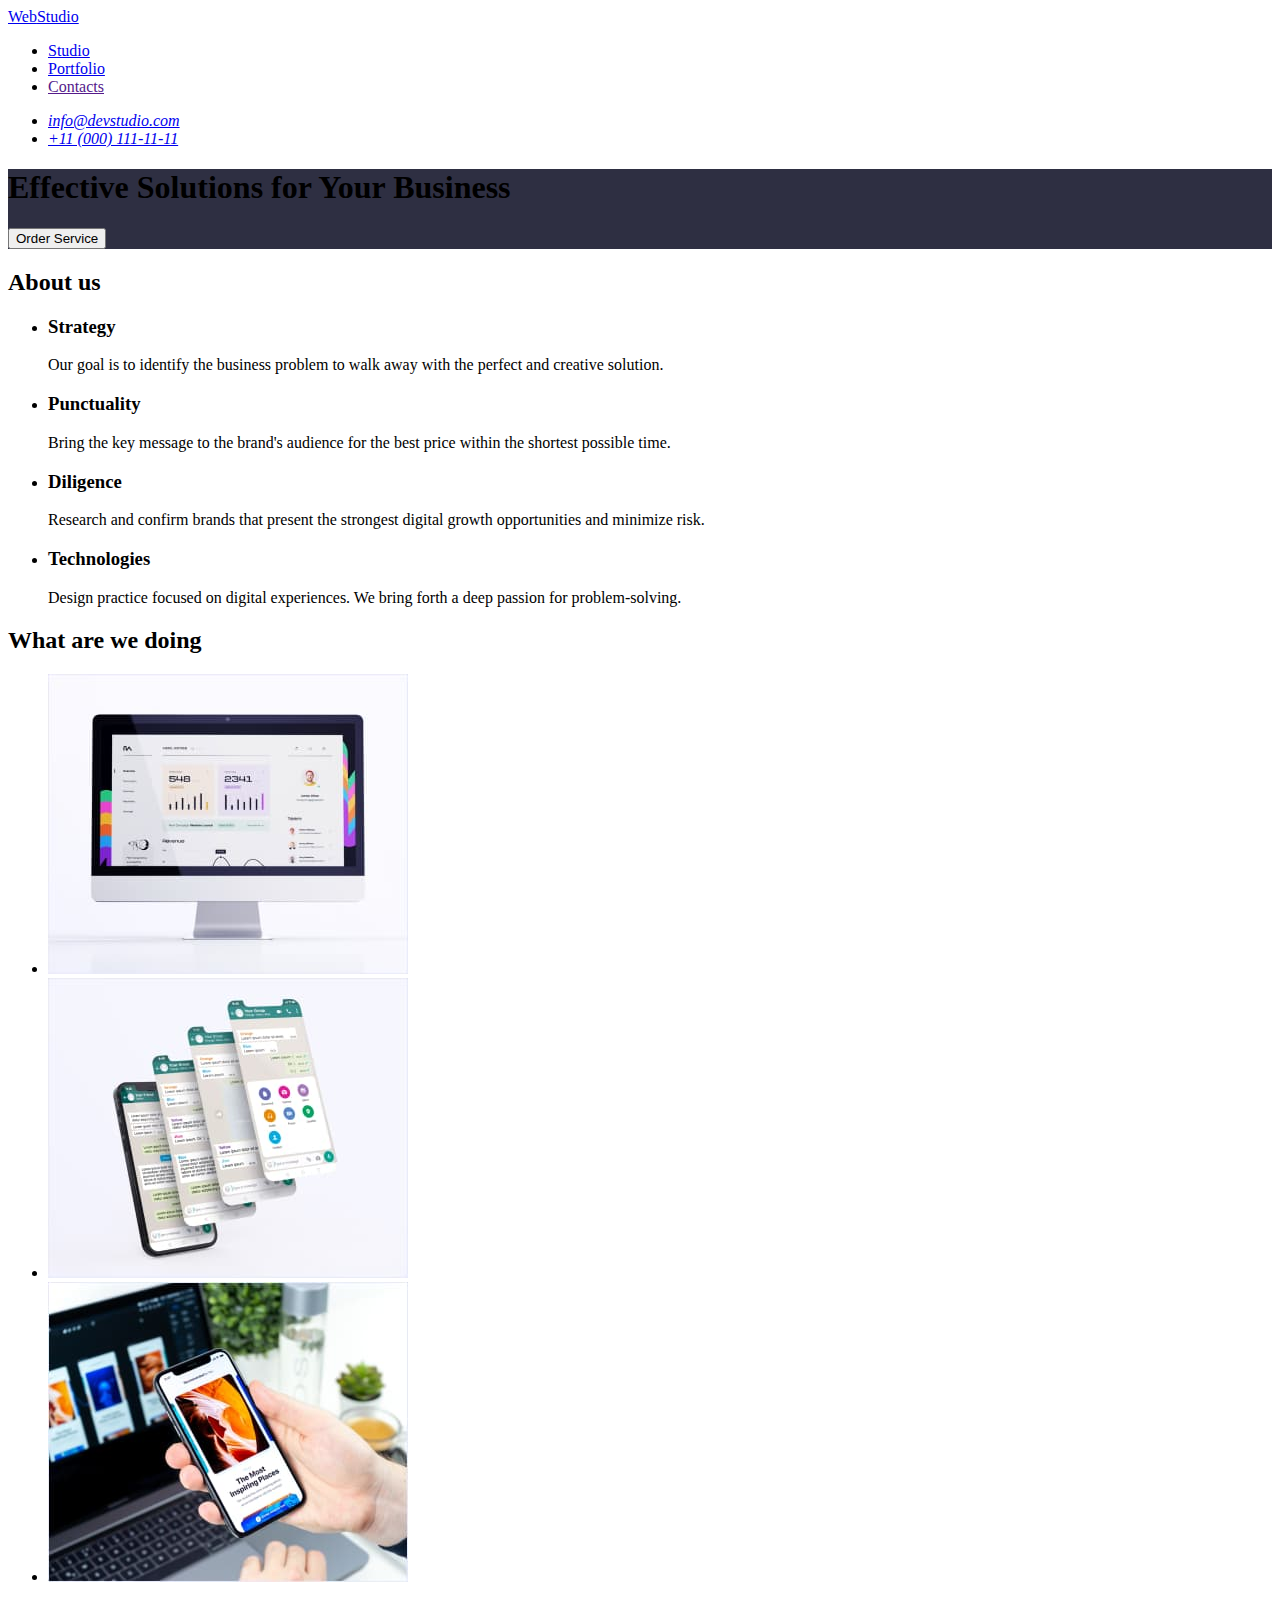
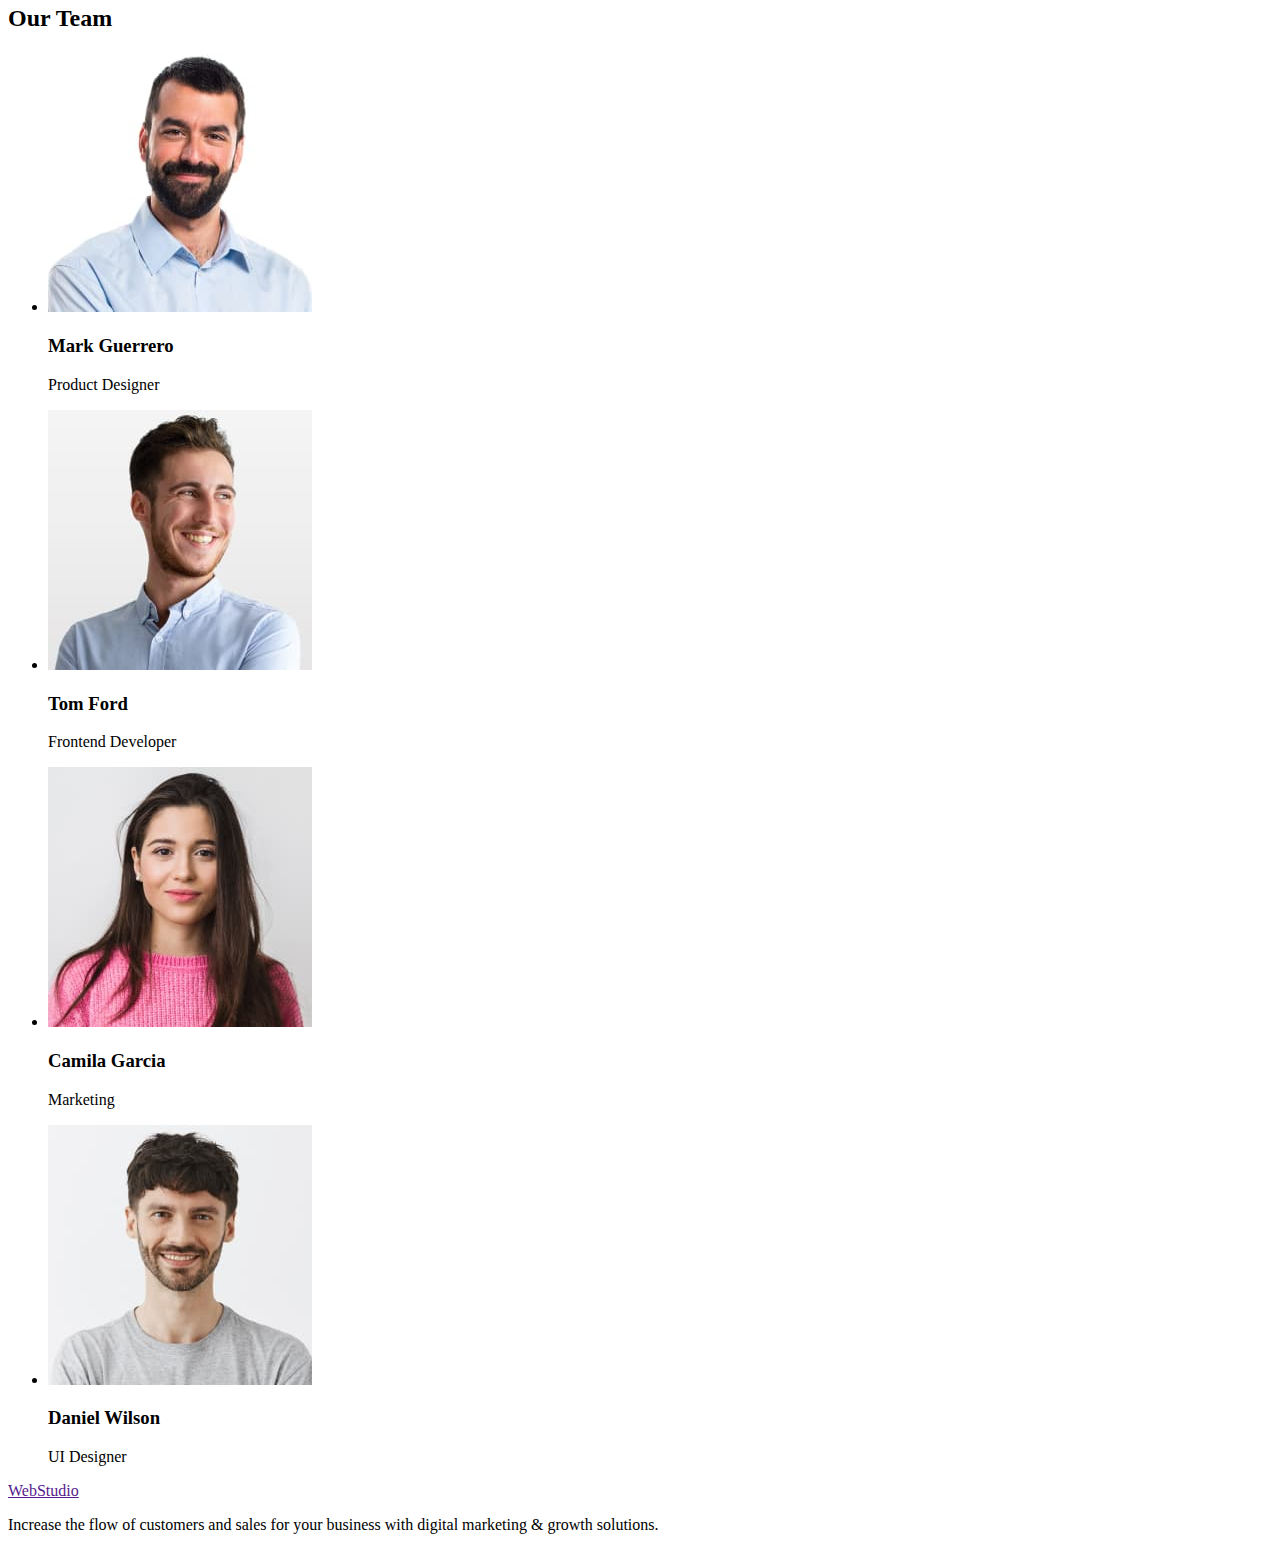
<file: index.html>
<!DOCTYPE html>
<html lang="en">
  <head>
    <meta charset="UTF-8" />
    <meta http-equiv="X-UA-Compatible" content="IE=edge" />
    <meta name="viewport" content="width=device-width, initial-scale=1.0" />
    <meta name="description" content="Effective Solutions for Your Business" />
    <title>markup-hw-01</title>
    <link rel="preconnect" href="https://fonts.googleapis.com" />
    <link rel="preconnect" href="https://fonts.gstatic.com" crossorigin />
    <link
      href="https://fonts.googleapis.com/css2?family=Raleway:wght@800&family=Roboto:wght@400;500;700&display=swap"
      rel="stylesheet"
    />
    <link rel="stylesheet" href="./css/styles.css" />
  </head>

  <body>
    <!-- Header section -->
    <header class="header">
      <nav class="header-nav">
        <a href="./index.html" class="logo-web">Web<span class="logo-color">Studio</span></a>
        <ul>
          <li>
            <a href="./index.html">Studio</a>
          </li>
          <li>
            <a href="./portfolio.html">Portfolio</a>
          </li>
          <li>
            <a href="">Contacts</a>
          </li>
        </ul>
      </nav>

      <address>
        <ul>
          <li>
            <a href="mailto:info@devstudio.com">info@devstudio.com</a>
          </li>
          <li>
            <a href="tel:+110001111111">+11 (000) 111-11-11</a>
          </li>
        </ul>
      </address>
    </header>

    <!-- Main section -->
    <main>
      <!-- Hero section -->
      <section class="hero">
        <h1>Effective Solutions for Your Business</h1>
        <button type="button">Order Service</button>
      </section>

      <!-- About us section -->
      <section class="about">
        <h2>About us</h2>
        <ul>
          <li>
            <h3>Strategy</h3>
            <p>
              Our goal is to identify the business problem to walk away with the
              perfect and creative solution.
            </p>
          </li>
          <li>
            <h3>Punctuality</h3>
            <p>
              Bring the key message to the brand's audience for the best price
              within the shortest possible time.
            </p>
          </li>
          <li>
            <h3>Diligence</h3>
            <p>
              Research and confirm brands that present the strongest digital
              growth opportunities and minimize risk.
            </p>
          </li>
          <li>
            <h3>Technologies</h3>
            <p>
              Design practice focused on digital experiences. We bring forth a
              deep passion for problem-solving.
            </p>
          </li>
        </ul>
      </section>

      <!-- Benefits section -->
      <section class="benefits">
        <h2>What are we doing</h2>
        <ul>
          <li>
            <img
              src="./images/benefits/img-1.jpg"
              alt="computer"
              width="360"
              height="300"
            />
          </li>
          <li>
            <img
              src="./images/benefits/img-2.jpg"
              alt="service"
              width="360"
              height="300"
            />
          </li>
          <li>
            <img
              src="./images/benefits/img-3.jpg"
              alt="screenshot"
              width="360"
              height="300"
            />
          </li>
        </ul>
      </section>

      <!-- Team section -->
      <section class="team">
        <h2>Our Team</h2>

        <ul>
          <li>
            <img
              src="./images/team/img-1.jpg"
              alt="employee-photo-1"
              width="264"
              height="260"
            />
            <h3>Mark Guerrero</h3>
            <p>Product Designer</p>
          </li>
          <li>
            <img
              src="./images/team/img-2.jpg"
              alt="employee-photo-2"
              width="264"
              height="260"
            />
            <h3>Tom Ford</h3>
            <p>Frontend Developer</p>
          </li>
          <li>
            <img
              src="./images/team/img-3.jpg"
              alt="employee-photo-3"
              width="264"
              height="260"
            />
            <h3>Camila Garcia</h3>
            <p>Marketing</p>
          </li>
          <li>
            <img
              src="./images/team/img-4.jpg"
              alt="employee-photo-4"
              width="264"
              height="260"
            />
            <h3>Daniel Wilson</h3>
            <p>UI Designer</p>
          </li>
        </ul>
      </section>
    </main>

    <!-- Footer section -->
    <footer class="footer">
      <a href="">Web<span>Studio</span></a>
      <p>
        Increase the flow of customers and sales for your business with digital
        marketing & growth solutions.
      </p>
    </footer>
  </body>
</html>
</file>
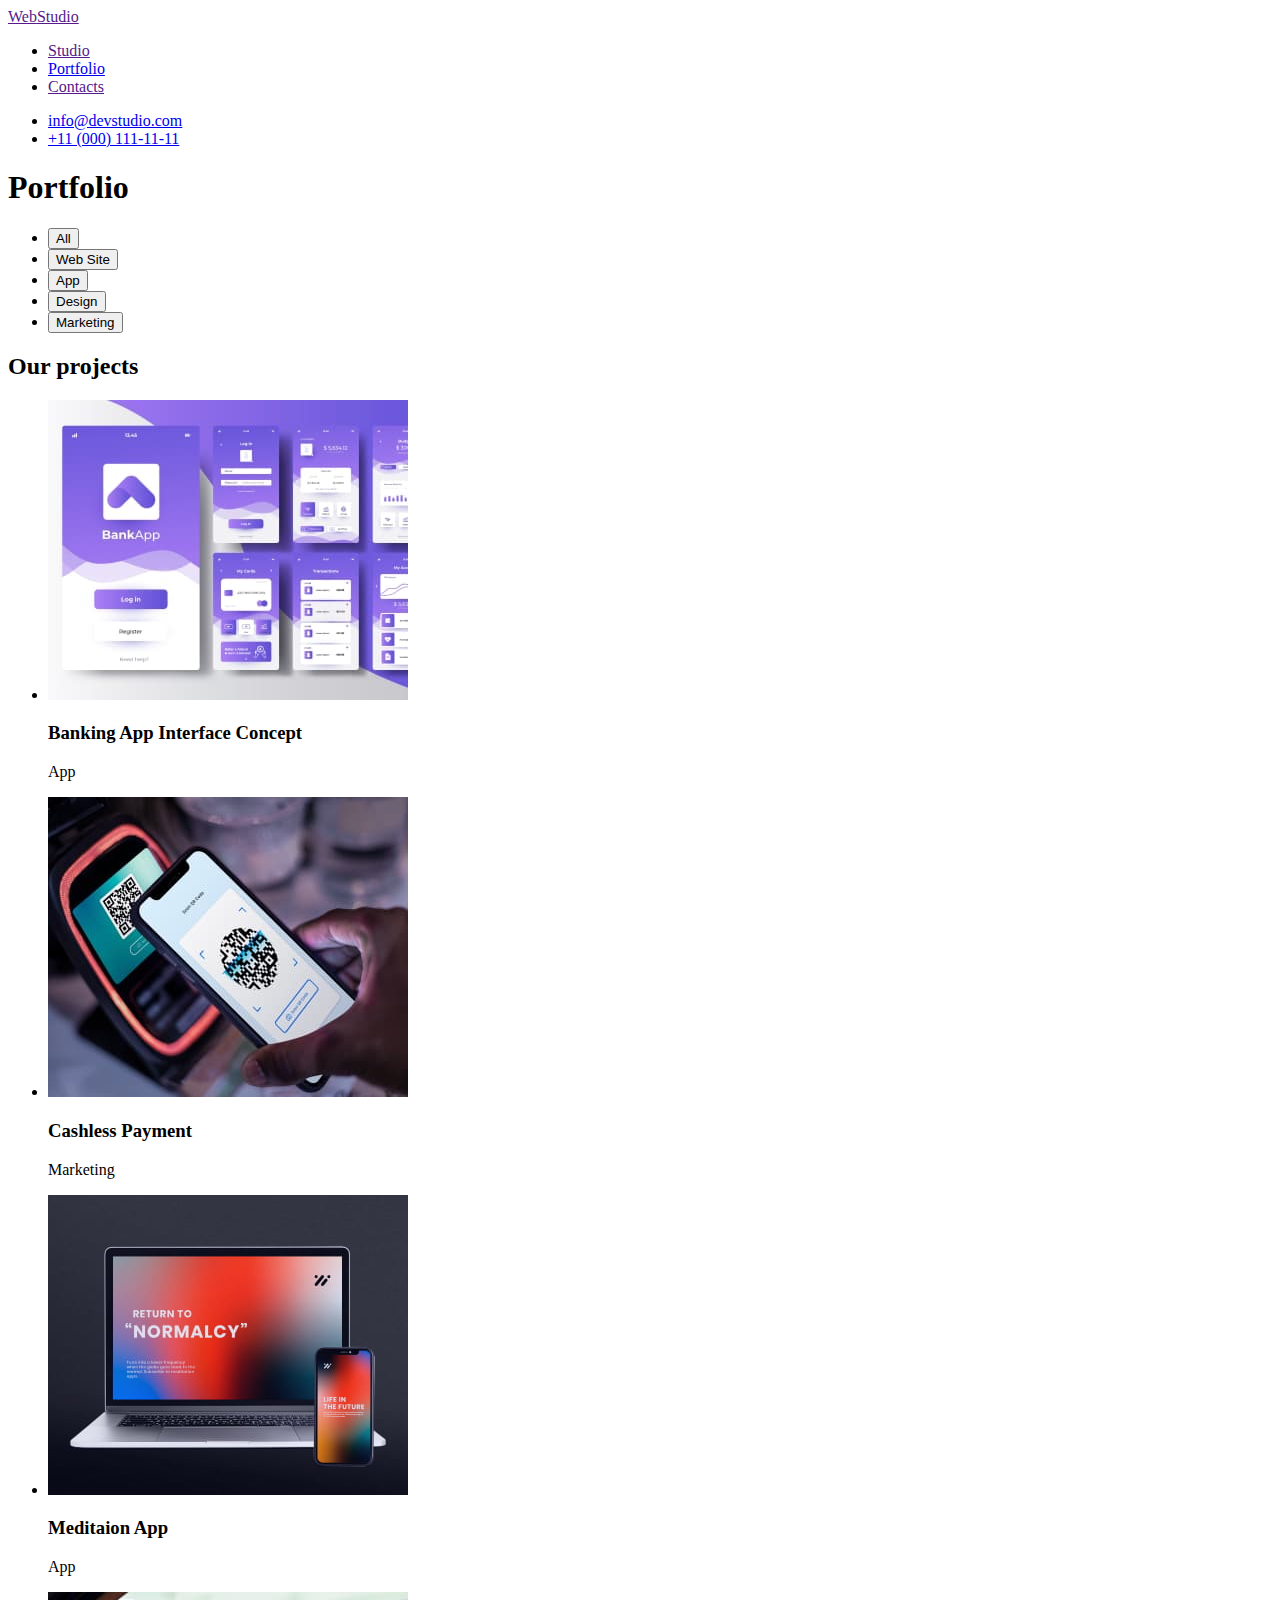
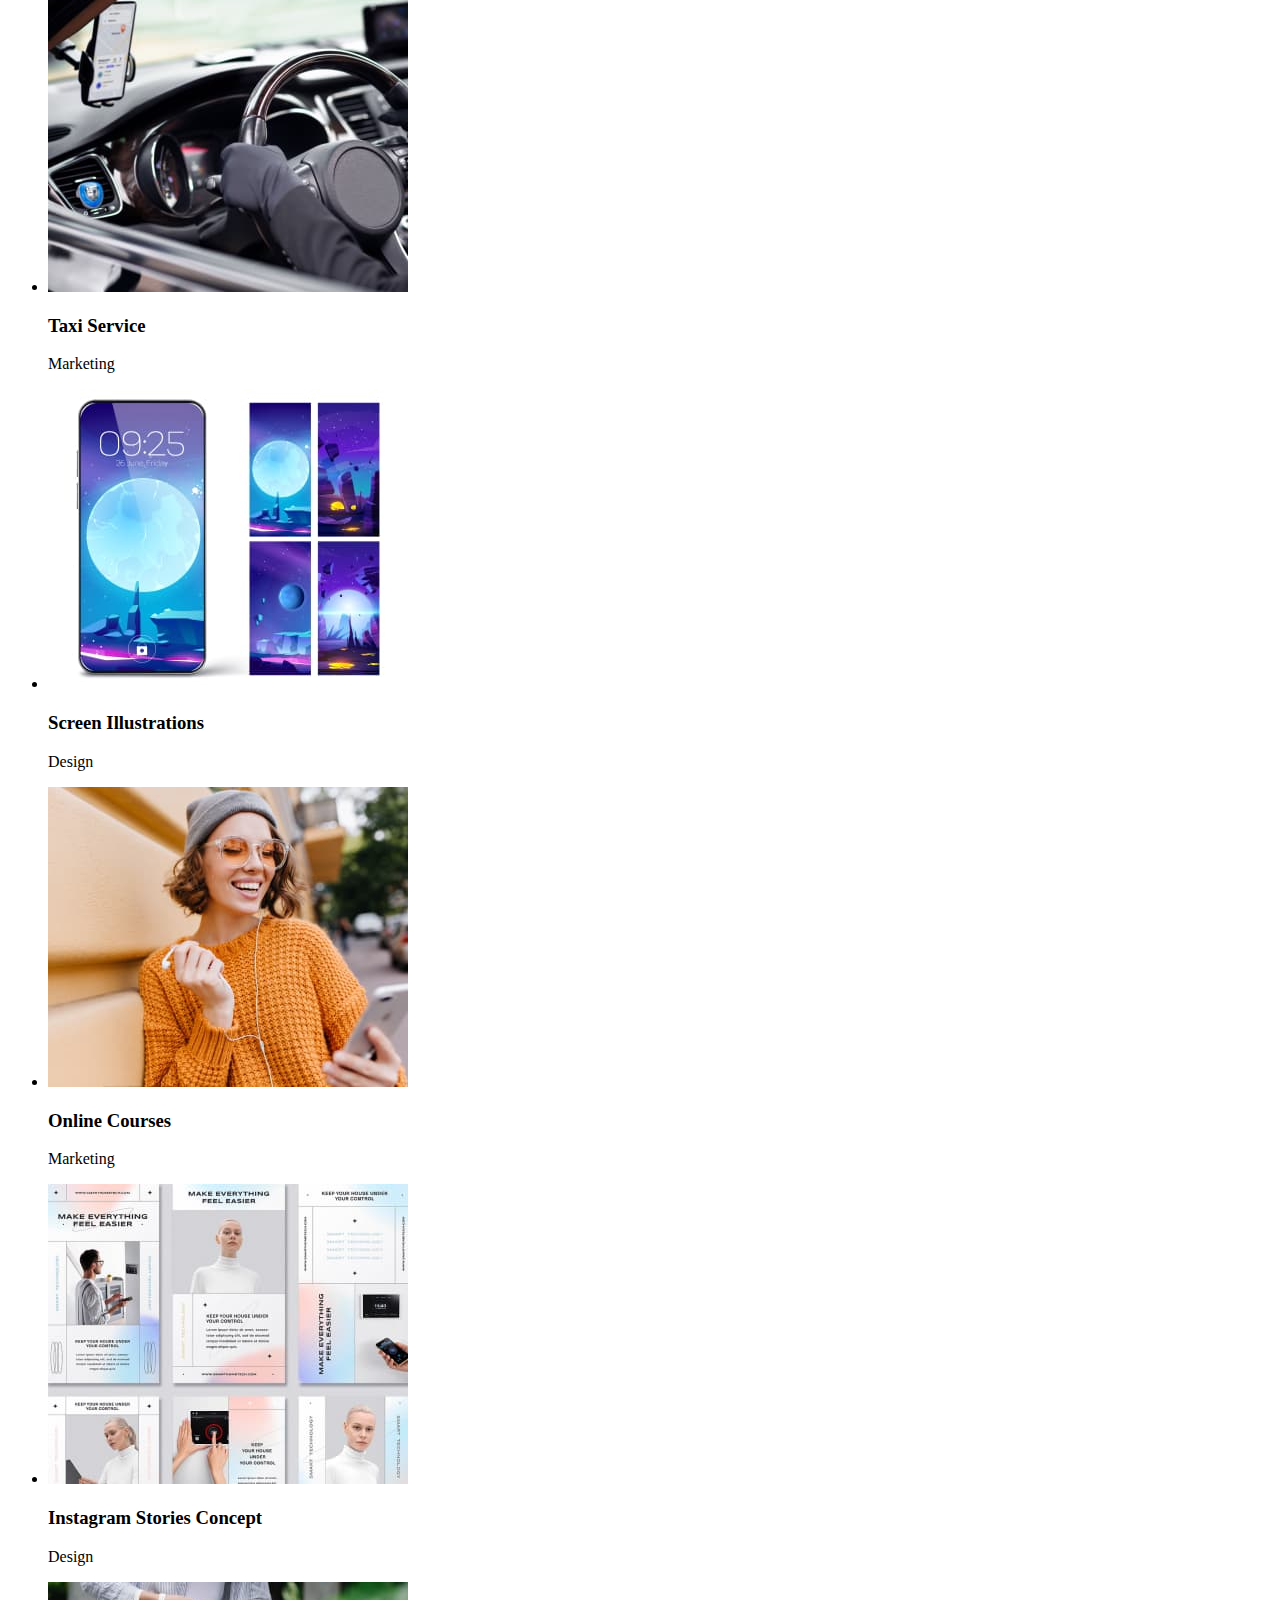
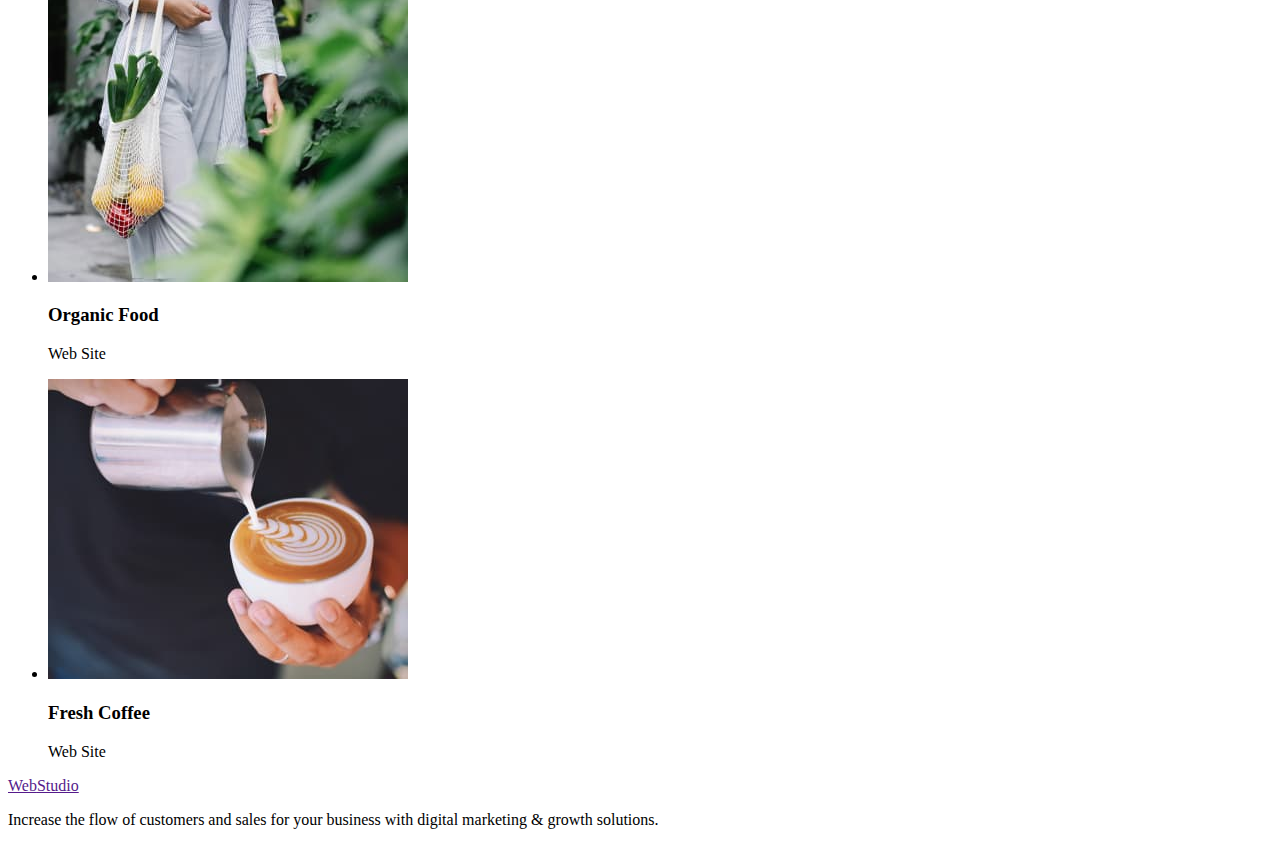
<file: portfolio.html>
<!DOCTYPE html>
<html lang="en">
  <head>
    <meta charset="UTF-8" />
    <meta http-equiv="X-UA-Compatible" content="IE=edge" />
    <meta name="viewport" content="width=device-width, initial-scale=1.0" />
    <meta name="description" content="Effective Solutions for Your Business" />
    <title>markup-hw-1</title>
    <link rel="preconnect" href="https://fonts.googleapis.com" />
    <link rel="preconnect" href="https://fonts.gstatic.com" crossorigin />
    <link
      href="https://fonts.googleapis.com/css2?family=Raleway:wght@800&family=Roboto:wght@400;500;700&display=swap"
      rel="stylesheet"
    />

    <link rel="stylesheet" href="./css/styles.css" />
  </head>

  <body>
    <!-- Header section -->
    <header>
      <nav>
        <a href="">Web<span>Studio</span></a>
        <ul>
          <li>
            <a href="">Studio</a>
          </li>
          <li>
            <a href="./portfolio.html">Portfolio</a>
          </li>
          <li>
            <a href="">Contacts</a>
          </li>
        </ul>
      </nav>

      <ul>
        <li>
          <a href="mailto:info@devstudio.com">info@devstudio.com</a>
        </li>
        <li>
          <a href="tel:+110001111111">+11 (000) 111-11-11</a>
        </li>
      </ul>
    </header>

    <!-- Main section -->
    <main>
      <!-- Portfolio section -->
      <section>
        <h1>Portfolio</h1>
        <ul>
          <li>
            <button type="button">All</button>
          </li>
          <li>
            <button type="button">Web Site</button>
          </li>
          <li>
            <button type="button">App</button>
          </li>
          <li>
            <button type="button">Design</button>
          </li>
          <li>
            <button type="button">Marketing</button>
          </li>
        </ul>

        <h2>Our projects</h2>
        <ul>
          <li>
            <img
              src="./images/portfolio/img-1.jpg"
              alt="app features image"
              width="360"
              height="300"
            />
            <h3>Banking App Interface Concept</h3>
            <p>App</p>
          </li>
          <li>
            <img
              src="./images/portfolio/img-2.jpg"
              alt="qr code scanner image"
              width="360"
              height="300"
            />
            <h3>Cashless Payment</h3>
            <p>Marketing</p>
          </li>
          <li>
            <img
              src="./images/portfolio/img-3.jpg"
              alt="synchronization of the computer with the phone image"
              width="360"
              height="300"
            />
            <h3>Meditaion App</h3>
            <p>App</p>
          </li>
          <li>
            <img
              src="./images/portfolio/img-4.jpg"
              alt="man driving image"
              width="360"
              height="300"
            />
            <h3>Taxi Service</h3>
            <p>Marketing</p>
          </li>
          <li>
            <img
              src="./images/portfolio/img-5.jpg"
              alt="Screen Illustrations image"
              width="360"
              height="300"
            />
            <h3>Screen Illustrations</h3>
            <p>Design</p>
          </li>
          <li>
            <img
              src="./images/portfolio/img-6.jpg"
              alt="girl taking a course online image"
              width="360"
              height="300"
            />
            <h3>Online Courses</h3>
            <p>Marketing</p>
          </li>
          <li>
            <img
              src="./images/portfolio/img-7.jpg"
              alt="Instagram Stories Concept image"
              width="360"
              height="300"
            />
            <h3>Instagram Stories Concept</h3>
            <p>Design</p>
          </li>
          <li>
            <img
              src="./images/portfolio/img-8.jpg"
              alt="shopping girl image"
              width="360"
              height="300"
            />
            <h3>Organic Food</h3>
            <p>Web Site</p>
          </li>
          <li>
            <img
              src="./images/portfolio/img-9.jpg"
              alt="coffee in a cup image"
              width="360"
              height="300"
            />
            <h3>Fresh Coffee</h3>
            <p>Web Site</p>
          </li>
        </ul>
      </section>
    </main>

    <!-- Footer section -->
    <footer>
      <a href="">Web<span>Studio</span></a>
      <p>
        Increase the flow of customers and sales for your business with digital
        marketing & growth solutions.
      </p>
    </footer>
  </body>
</html>
</file>
<file: css/styles.css>
:root {
  /* text colors (txt-cl) */
  --basic-txt-color: #2e2f42;
  --secondary-txt-color: #434455;


  /* background-colors (bg-cl) */
  --basic-bg-cl: #ffffff;
  --secondary-bg-cl: #2e2f42;
  --third-grey-bg-cl: #f4f4fd;

  /* fonts */
  --basic-font: Roboto, sans-serif;
  --secondary-font: Raleway, sans-serif;
}



/* Сommon styles */
body {
	background-color: var(--basic-bg-cl);
}

/* Header section */


/* Hero */
.hero {
 background-color: var(--secondary-bg-cl);
}

/* About us section */

/* Benefits section */

/* Team section */
.team {
	background-color: var(#f4f4fd);
}


/* Footer section */

/* Селекторы тега */
</file>
